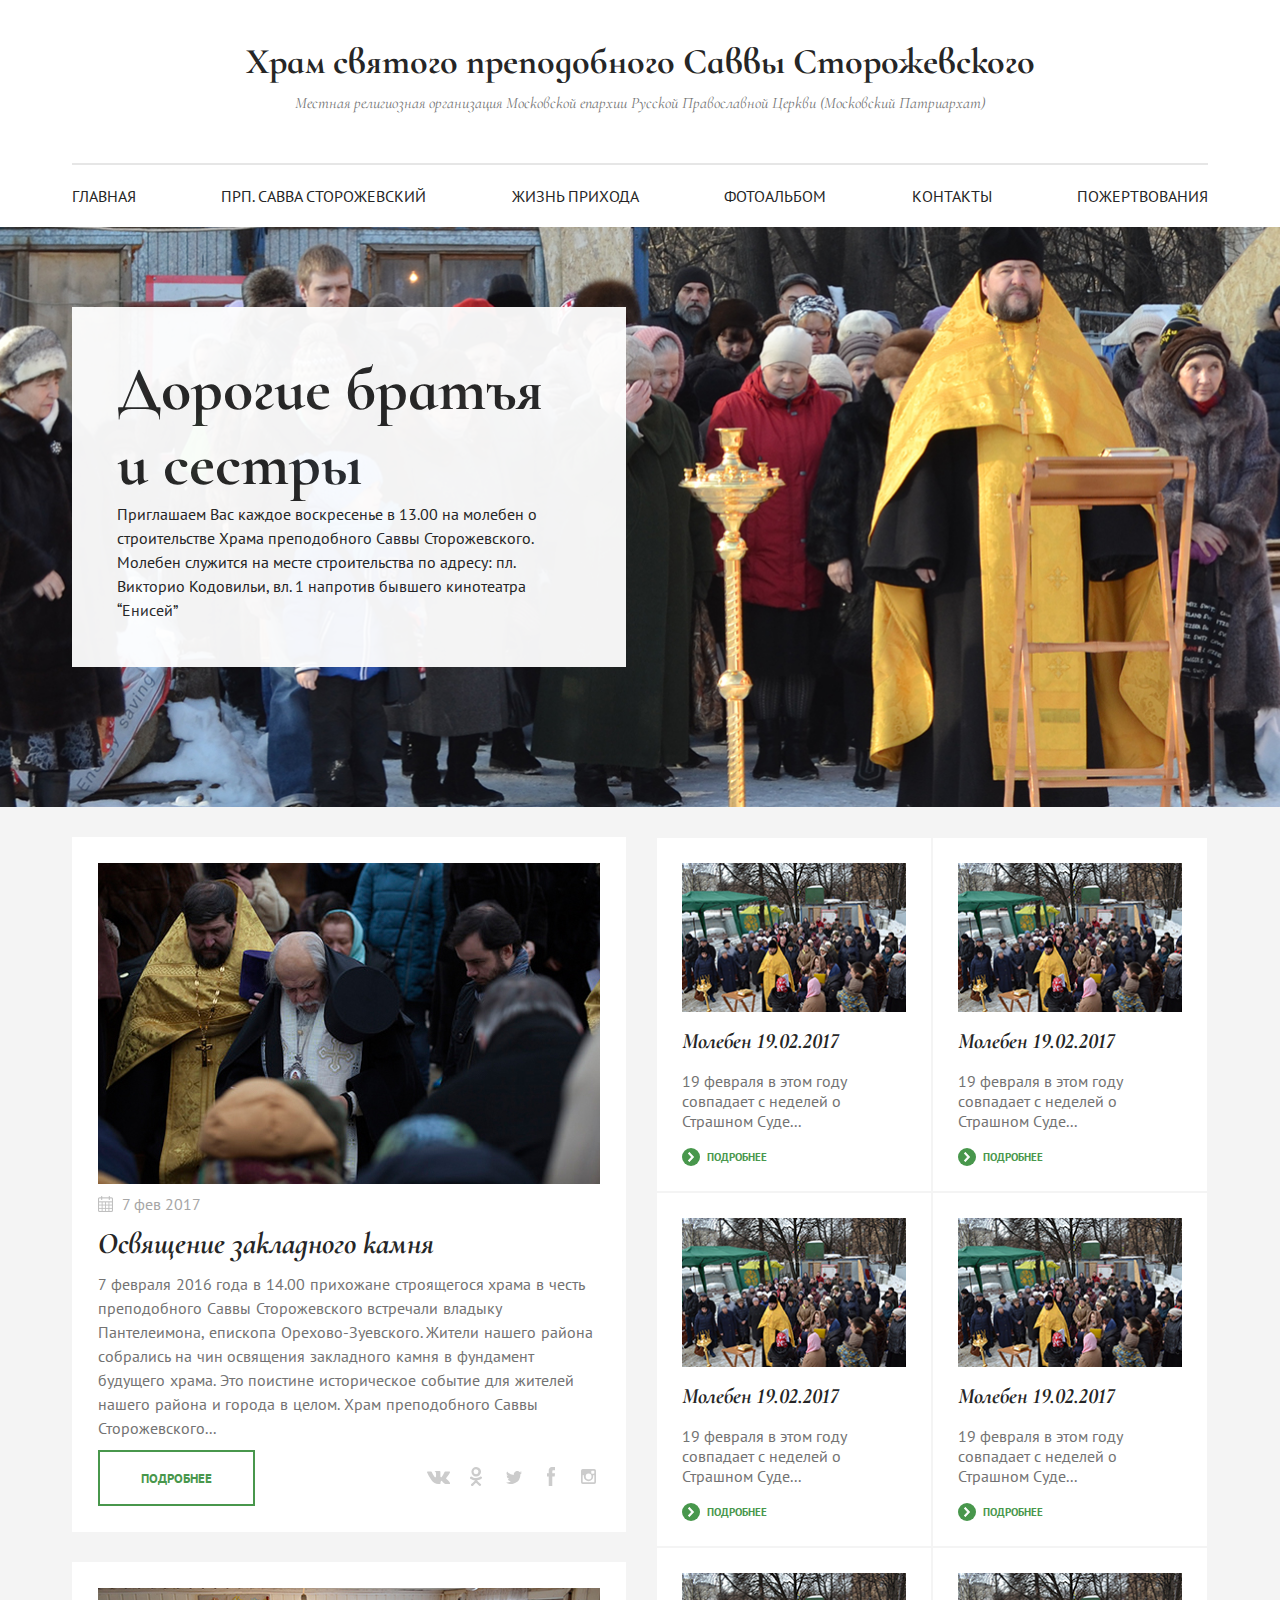
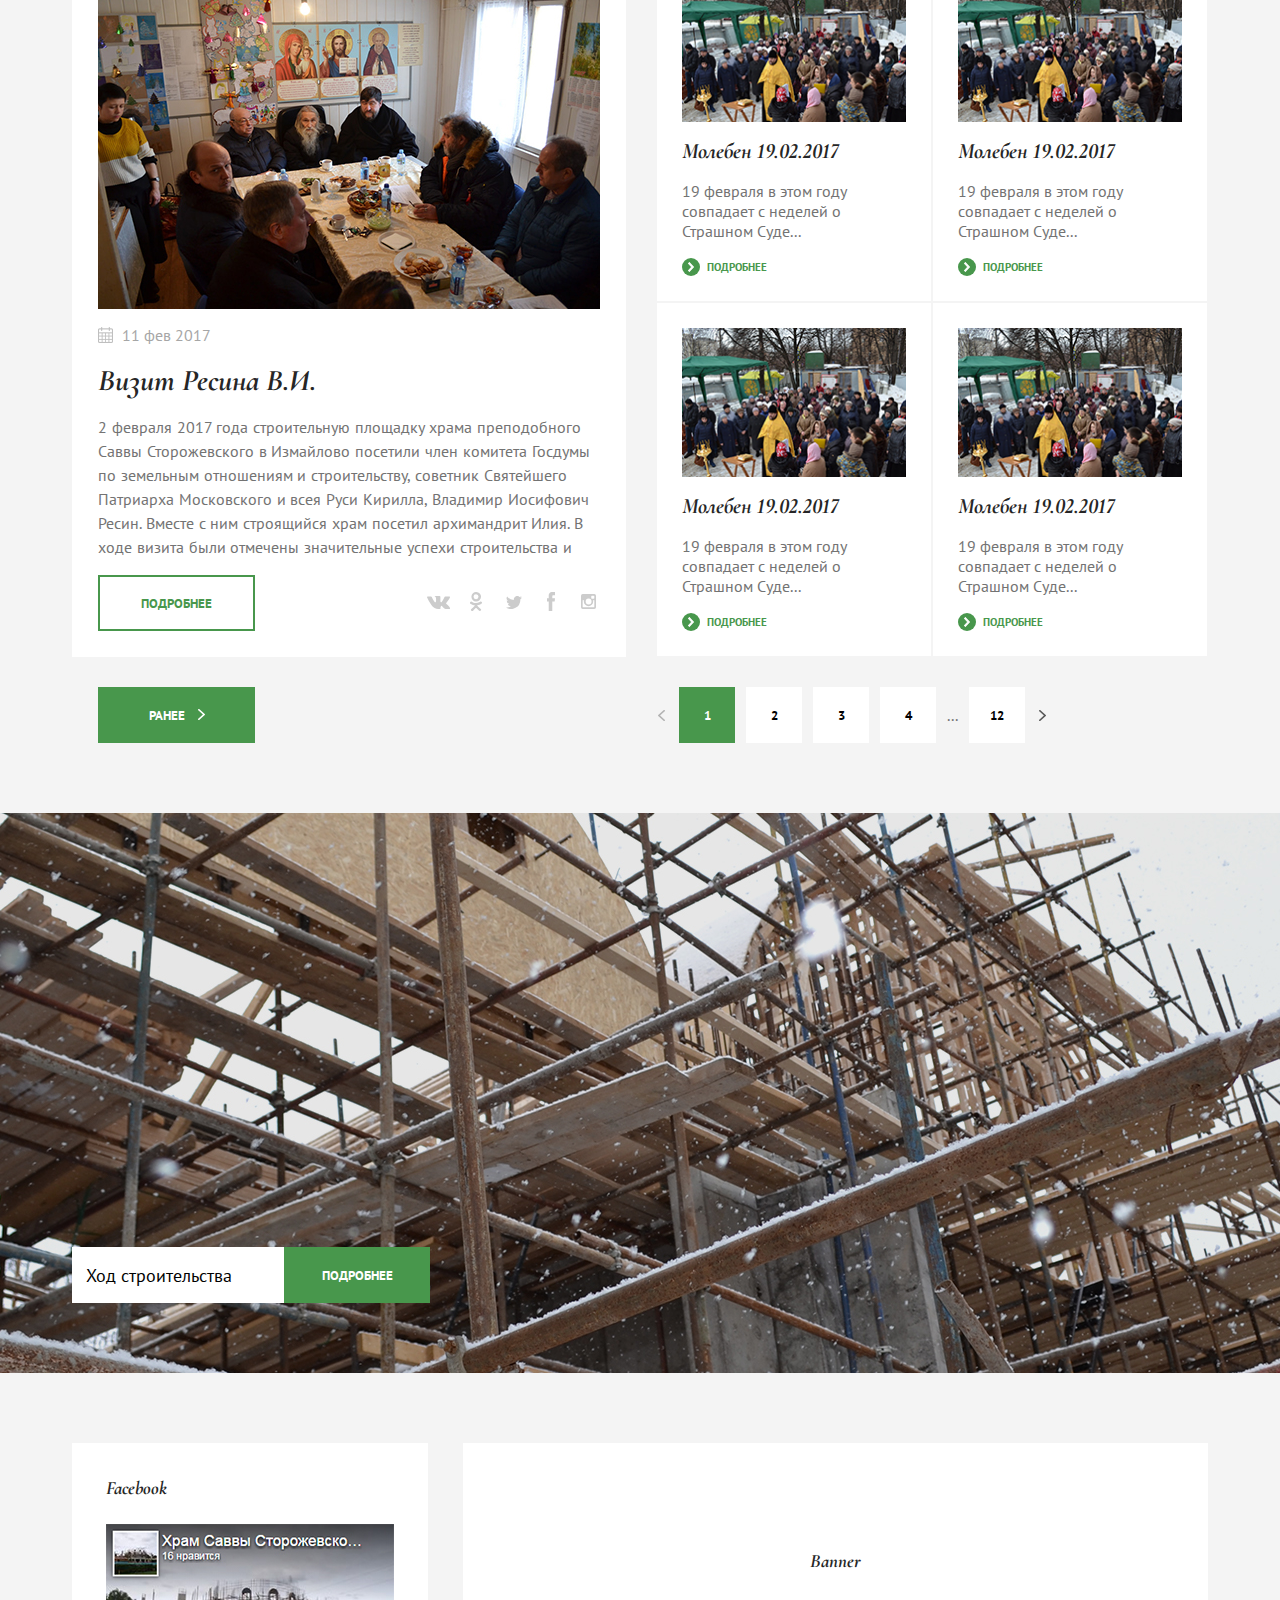
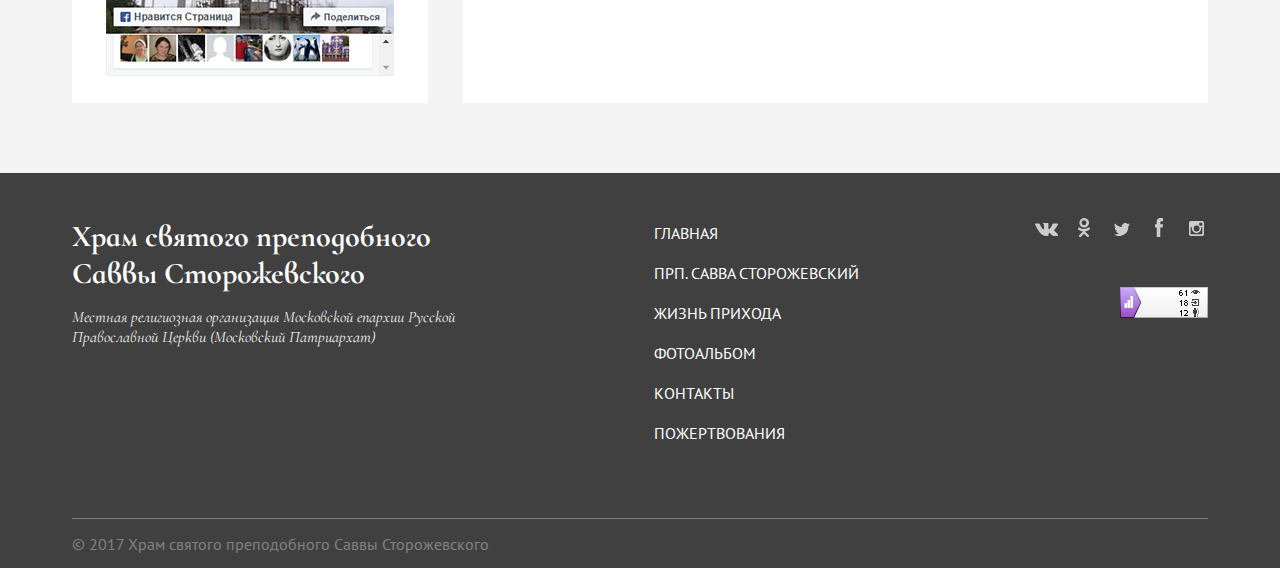
<file: index.html>
<!DOCTYPE html>
<html lang="en">
  <head>
    <meta charset="UTF-8">
    <meta name="viewport" content="width=device-width, initial-scale=1.0">
    <title>Title</title>
    <link
      href="https://fonts.googleapis.com/css2?family=Cormorant+Infant:ital,wght@0,700;1,300;1,600&family=PT+Sans&display=swap"
      rel="stylesheet"
    >
    <link rel="stylesheet" href="./styles/main.css">
  </head>
  <body>
    <header class="header" id="header">
      <div class="header-nav section-wrapper">
        <div class="header-logo">
          <h2 class="header-logo__title">Храм святого преподобного Саввы Сторожевского</h2>
          <p class="header-logo__about">Местная религиозная организация Московской епархии Русской Православной Церкви (Московский Патриархат)</p>
        </div>
        <nav class="navigation">
          <ul class="navigation__list">
            <li class="navigation__item" data-item="data-item">
              <a
                href="#header"
                class="navigation__link"
                data-link="nav-link"
              >
                Главная
              </a>
            </li>
            <li class="navigation__item" data-item="data-item">
              <a
                href="#header"
                class="navigation__link"
                data-link="nav-link"
              >
                ПРП. Савва Сторожевский
              </a>
            </li>
            <li class="navigation__item" data-item="data-item">
              <a
                href="#news"
                class="navigation__link"
                data-link="nav-link"
              >
                Жизнь прихода
              </a>
            </li>
            <li class="navigation__item" data-item="data-item">
              <a
                href="#news"
                class="navigation__link"
                data-link="nav-link"
                >
                Фотоальбом
              </a>
            </li>
            <li class="navigation__item" data-item="data-item">
              <a
                href="#footer"
                class="navigation__link"
                data-link="nav-link"
              >
                Контакты
              </a>
            </li>
            <li class="navigation__item" data-item="data-item">
              <a
                href="#footer"
                class="navigation__link"
                data-link="nav-link"
              >
                Пожертвования
              </a>
            </li>
          </ul>
          <div class="menu-toggle">
            <div class="menu-toggle__part"></div>
            <div class="menu-toggle__part"></div>
            <div class="menu-toggle__part"></div>
          </div>
        </nav>
      </div>
      <div class="header-content">
        <img
          src="./images/header-bg.jpg"
          alt="служение"
          class="header-content__image"
        >
        <div class="section-wrapper">
          <div class="header-content__block">
            <h1 class="header-content__title">Дорогие братъя и сестры</h1>
            <p class="header-content__invitation">
              Приглашаем Вас каждое воскресенье в 13.00 на молебен о
              строительстве Храма преподобного Саввы Сторожевского.
              Молебен служится на месте строительства по адресу: пл.
              Викторио Кодовильи, вл. 1 напротив бывшего кинотеатра
              “Енисей”
              </p>
          </div>
        </div>
      </div>
    </header>
    <main>
      <section class="news section-wrapper" id="news">
        <div class="main-news">
          <article class="main-news__article">
            <img
              src="./images/1-main-article.jpg"
              alt="служение"
              class="main-news__image"
            >
            <span class="main-news__date">
              <img
                src="./images/calendar.png"
                alt="календарь"
                class="main-news__calendar"
              >
              <span class="main-news__day">7 фев 2017</span>
            </span>
            <h3 class="main-news__title">Освящение закладного камня</h3>
            <p class="main-news__about">7 февраля 2016 года в 14.00 прихожане строящегося храма в честь преподобного Саввы Сторожевского встречали владыку Пантелеимона, епископа Орехово-Зуевского. Жители нашего района собрались на чин освящения закладного камня в фундамент будущего храма. Это поистине историческое событие для жителей нашего района и города в целом. Храм преподобного Саввы Сторожевского...</p>
            <div class="main-news__buttons">
              <button type="button" class="main-news__button">Подробнее</button>
              <div class="socials">
                <a
                  href="https://vk.com"
                  class="socials__link"
                  target="blank"
                >
                  <svg
                    xmlns="http://www.w3.org/2000/svg"
                    width="23"
                    height="13"
                    viewBox="0 0 23 13"
                  >
                    <path
                      class="socials__icon"
                      d="M768.8,2185.27a30.405,30.405,0,0,1,2.253,2.26,6.519,6.519,0,0,1,.807,1.16,0.835,0.835,0,0,1-.51,1.3h-3.351a2.6,2.6,0,0,1-2.133-.87c-0.464-.47-0.893-0.97-1.34-1.46a3.222,3.222,0,0,0-.6-0.54,0.707,0.707,0,0,0-1.116.27,3.511,3.511,0,0,0-.353,1.56,0.9,0.9,0,0,1-1.067,1.04,8.607,8.607,0,0,1-4.8-1.03,10.733,10.733,0,0,1-3.226-3.02,40.423,40.423,0,0,1-4.246-7.56c-0.268-.6-0.072-0.92.586-0.93q1.639-.03,3.281,0a0.968,0.968,0,0,1,.91.68,20.377,20.377,0,0,0,2.223,4.12,3.525,3.525,0,0,0,.84.92,0.511,0.511,0,0,0,.867-0.26,2.761,2.761,0,0,0,.193-0.86,12.762,12.762,0,0,0-.054-3.02,1.267,1.267,0,0,0-1.075-1.16c-0.32-.06-0.272-0.18-0.117-0.36a1.215,1.215,0,0,1,1.027-.51h3.787a0.9,0.9,0,0,1,.81.98l0,4.2a1.224,1.224,0,0,0,.534,1.08,0.747,0.747,0,0,0,.756-0.37,13.088,13.088,0,0,0,2.132-3.27c0.257-.52.477-1.06,0.691-1.6a0.813,0.813,0,0,1,.856-0.58h3.645a1.726,1.726,0,0,1,.322.02,0.634,0.634,0,0,1,.593.97,9.149,9.149,0,0,1-1.449,2.51c-0.608.84-1.258,1.65-1.861,2.5a1.138,1.138,0,0,0,.178,1.83h0Z"
                      transform="translate(-749 -2177)"
                    />
                  </svg>
                </a>
                <a
                  href="https://ok.ru"
                  class="socials__link"
                  target="blank"
                >
                  <svg
                    xmlns="http://www.w3.org/2000/svg"
                    width="12"
                    height="19"
                    viewBox="0 0 12 19"
                  >
                    <path
                      class="socials__icon"
                      d="M801.016,2187.38a7.978,7.978,0,0,1-4.142-1.4c-0.149-.11-0.3-0.22-0.437-0.34a1.08,1.08,0,0,1-.162-1.59,1.21,1.21,0,0,1,1.567-.34,3.643,3.643,0,0,1,.343.19,7.082,7.082,0,0,0,7.53.07,2.145,2.145,0,0,1,.733-0.36,1.183,1.183,0,0,1,1.318.5,1.027,1.027,0,0,1-.08,1.4,6.093,6.093,0,0,1-2.189,1.34,10.839,10.839,0,0,1-2.486.53c0.128,0.13.188,0.2,0.268,0.27,1.151,1.1,2.307,2.2,3.454,3.3a1.05,1.05,0,0,1,.257,1.28,1.375,1.375,0,0,1-1.278.76,1.256,1.256,0,0,1-.81-0.4c-0.868-.83-1.753-1.64-2.6-2.49-0.248-.25-0.367-0.2-0.585.02-0.874.85-1.762,1.69-2.655,2.53a1.173,1.173,0,0,1-1.344.23,1.294,1.294,0,0,1-.785-1.19,1.162,1.162,0,0,1,.421-0.8c1.139-1.08,2.275-2.17,3.411-3.25C800.837,2187.57,800.907,2187.49,801.016,2187.38Zm0.944-3.76a4.816,4.816,0,1,1,5.089-4.75A4.941,4.941,0,0,1,801.96,2183.62Zm2.513-4.82a2.478,2.478,0,1,0-2.459,2.36A2.4,2.4,0,0,0,804.473,2178.8Z"
                      transform="translate(-796 -2174)"
                    />
                  </svg>
                </a>
                <a
                  href="https://twitter.com"
                  class="socials__link"
                  target="blank"
                >
                  <svg
                    xmlns="http://www.w3.org/2000/svg"
                    width="16"
                    height="13"
                    viewBox="0 0 16 13"
                  >
                    <path
                      class="socials__icon"
                      d="M847.559,2177.24a6.567,6.567,0,0,1-2.086.8,3.284,3.284,0,0,0-5.593,2.99,9.317,9.317,0,0,1-6.766-3.43,3.287,3.287,0,0,0,1.016,4.38,3.253,3.253,0,0,1-1.486-.41v0.04a3.285,3.285,0,0,0,2.632,3.22,3.5,3.5,0,0,1-.864.11,4.167,4.167,0,0,1-.618-0.05,3.3,3.3,0,0,0,3.065,2.28,6.583,6.583,0,0,1-4.076,1.4c-0.265,0-.526-0.02-0.783-0.04a9.34,9.34,0,0,0,14.37-7.87l-0.01-.43a6.524,6.524,0,0,0,1.64-1.69,6.3,6.3,0,0,1-1.885.51A3.284,3.284,0,0,0,847.559,2177.24Z"
                      transform="translate(-832 -2177)"
                    />
                  </svg>
                </a>
                <a
                  href="https://facebook.com"
                  class="socials__link"
                  target="blank"
                >
                  <svg
                    xmlns="http://www.w3.org/2000/svg"
                    width="8"
                    height="19"
                    viewBox="0 0 8 19"
                  >
                    <path
                      class="socials__icon"
                      d="M873.729,2177.68v2.62H872v3.19h1.729V2193h3.552v-9.51h2.384s0.223-1.53.331-3.21h-2.7v-2.18a0.878,0.878,0,0,1,.77-0.77H880V2174h-2.631A3.334,3.334,0,0,0,873.729,2177.68Z"
                      transform="translate(-872 -2174)"
                    />
                  </svg>
                </a>
                <a
                  href="https://instagram.com"
                  class="socials__link"
                  target="blank"
                >
                  <svg
                    xmlns="http://www.w3.org/2000/svg"
                    width="15"
                    height="15"
                    viewBox="0 0 15 15"
                  >
                    <path
                      class="socials__icon"
                      d="M906.925,2176h11.15a1.876,1.876,0,0,1,1.925,1.92v11.15a1.878,1.878,0,0,1-1.925,1.93h-11.15a1.879,1.879,0,0,1-1.926-1.93v-11.15a1.876,1.876,0,0,1,1.926-1.92h0Zm9,1.67a0.673,0.673,0,0,0-.675.67v1.62a0.673,0.673,0,0,0,.675.67h1.695a0.674,0.674,0,0,0,.676-0.67v-1.62a0.674,0.674,0,0,0-.676-0.67h-1.695Zm2.378,4.67h-1.32a4.435,4.435,0,0,1,.192,1.29,4.665,4.665,0,0,1-9.326,0,4.4,4.4,0,0,1,.193-1.29h-1.378v6.34a0.6,0.6,0,0,0,.6.6h10.446a0.6,0.6,0,0,0,.6-0.6v-6.34h0Zm-5.791-1.79a2.921,2.921,0,1,0,3.013,2.92A2.963,2.963,0,0,0,912.514,2180.55Z"
                      transform="translate(-905 -2176)"
                    />
                  </svg>
                </a>
              </div>
            </div>
          </article>

          <article class="main-news__article">
            <img
              src="./images/2-main-article.jpg"
              alt="служение"
              class="main-news__image"
            >
            <p class="main-news__date">
              <img
                src="./images/calendar.png"
                alt="календарь"
                class="main-news__calendar"
              >
              <span class="main-news__day">11 фев 2017</span>
            </p>
            <h3 class="main-news__title">Визит Ресина В.И.</h3>
            <p class="main-news__about">2 февраля 2017 года строительную площадку храма преподобного Саввы Сторожевского в Измайлово посетили член комитета Госдумы по земельным отношениям и строительству, советник Святейшего Патриарха Московского и всея Руси Кирилла, Владимир Иосифович Ресин. Вместе с ним строящийся храм посетил архимандрит Илия. В ходе визита были отмечены значительные успехи строительства и</p>
            <div class="main-news__buttons">
              <button type="button" class="main-news__button">Подробнее</button>
              <div class="socials">
                <a
                  href="https://vk.com"
                  class="socials__link"
                  target="blank"
                >
                  <svg
                    xmlns="http://www.w3.org/2000/svg"
                    width="23"
                    height="13"
                    viewBox="0 0 23 13"
                  >
                    <path
                      class="socials__icon"
                      d="M768.8,2185.27a30.405,30.405,0,0,1,2.253,2.26,6.519,6.519,0,0,1,.807,1.16,0.835,0.835,0,0,1-.51,1.3h-3.351a2.6,2.6,0,0,1-2.133-.87c-0.464-.47-0.893-0.97-1.34-1.46a3.222,3.222,0,0,0-.6-0.54,0.707,0.707,0,0,0-1.116.27,3.511,3.511,0,0,0-.353,1.56,0.9,0.9,0,0,1-1.067,1.04,8.607,8.607,0,0,1-4.8-1.03,10.733,10.733,0,0,1-3.226-3.02,40.423,40.423,0,0,1-4.246-7.56c-0.268-.6-0.072-0.92.586-0.93q1.639-.03,3.281,0a0.968,0.968,0,0,1,.91.68,20.377,20.377,0,0,0,2.223,4.12,3.525,3.525,0,0,0,.84.92,0.511,0.511,0,0,0,.867-0.26,2.761,2.761,0,0,0,.193-0.86,12.762,12.762,0,0,0-.054-3.02,1.267,1.267,0,0,0-1.075-1.16c-0.32-.06-0.272-0.18-0.117-0.36a1.215,1.215,0,0,1,1.027-.51h3.787a0.9,0.9,0,0,1,.81.98l0,4.2a1.224,1.224,0,0,0,.534,1.08,0.747,0.747,0,0,0,.756-0.37,13.088,13.088,0,0,0,2.132-3.27c0.257-.52.477-1.06,0.691-1.6a0.813,0.813,0,0,1,.856-0.58h3.645a1.726,1.726,0,0,1,.322.02,0.634,0.634,0,0,1,.593.97,9.149,9.149,0,0,1-1.449,2.51c-0.608.84-1.258,1.65-1.861,2.5a1.138,1.138,0,0,0,.178,1.83h0Z"
                      transform="translate(-749 -2177)"
                    />
                  </svg>
                </a>
                <a
                  href="https://ok.ru"
                  class="socials__link"
                  target="blank"
                >
                  <svg
                    xmlns="http://www.w3.org/2000/svg"
                    width="12"
                    height="19"
                    viewBox="0 0 12 19"
                  >
                    <path
                      class="socials__icon"
                      d="M801.016,2187.38a7.978,7.978,0,0,1-4.142-1.4c-0.149-.11-0.3-0.22-0.437-0.34a1.08,1.08,0,0,1-.162-1.59,1.21,1.21,0,0,1,1.567-.34,3.643,3.643,0,0,1,.343.19,7.082,7.082,0,0,0,7.53.07,2.145,2.145,0,0,1,.733-0.36,1.183,1.183,0,0,1,1.318.5,1.027,1.027,0,0,1-.08,1.4,6.093,6.093,0,0,1-2.189,1.34,10.839,10.839,0,0,1-2.486.53c0.128,0.13.188,0.2,0.268,0.27,1.151,1.1,2.307,2.2,3.454,3.3a1.05,1.05,0,0,1,.257,1.28,1.375,1.375,0,0,1-1.278.76,1.256,1.256,0,0,1-.81-0.4c-0.868-.83-1.753-1.64-2.6-2.49-0.248-.25-0.367-0.2-0.585.02-0.874.85-1.762,1.69-2.655,2.53a1.173,1.173,0,0,1-1.344.23,1.294,1.294,0,0,1-.785-1.19,1.162,1.162,0,0,1,.421-0.8c1.139-1.08,2.275-2.17,3.411-3.25C800.837,2187.57,800.907,2187.49,801.016,2187.38Zm0.944-3.76a4.816,4.816,0,1,1,5.089-4.75A4.941,4.941,0,0,1,801.96,2183.62Zm2.513-4.82a2.478,2.478,0,1,0-2.459,2.36A2.4,2.4,0,0,0,804.473,2178.8Z"
                      transform="translate(-796 -2174)"
                    />
                  </svg>
                </a>
                <a
                  href="https://twitter.com"
                  class="socials__link"
                  target="blank"
                >
                  <svg
                    xmlns="http://www.w3.org/2000/svg"
                    width="16"
                    height="13"
                    viewBox="0 0 16 13"
                  >
                    <path
                      class="socials__icon"
                      d="M847.559,2177.24a6.567,6.567,0,0,1-2.086.8,3.284,3.284,0,0,0-5.593,2.99,9.317,9.317,0,0,1-6.766-3.43,3.287,3.287,0,0,0,1.016,4.38,3.253,3.253,0,0,1-1.486-.41v0.04a3.285,3.285,0,0,0,2.632,3.22,3.5,3.5,0,0,1-.864.11,4.167,4.167,0,0,1-.618-0.05,3.3,3.3,0,0,0,3.065,2.28,6.583,6.583,0,0,1-4.076,1.4c-0.265,0-.526-0.02-0.783-0.04a9.34,9.34,0,0,0,14.37-7.87l-0.01-.43a6.524,6.524,0,0,0,1.64-1.69,6.3,6.3,0,0,1-1.885.51A3.284,3.284,0,0,0,847.559,2177.24Z"
                      transform="translate(-832 -2177)"
                    />
                  </svg>
                </a>
                <a
                  href="https://facebook.com"
                  class="socials__link"
                  target="blank"
                >
                  <svg
                    xmlns="http://www.w3.org/2000/svg"
                    width="8"
                    height="19"
                    viewBox="0 0 8 19"
                  >
                    <path
                      class="socials__icon"
                      d="M873.729,2177.68v2.62H872v3.19h1.729V2193h3.552v-9.51h2.384s0.223-1.53.331-3.21h-2.7v-2.18a0.878,0.878,0,0,1,.77-0.77H880V2174h-2.631A3.334,3.334,0,0,0,873.729,2177.68Z"
                      transform="translate(-872 -2174)"
                    />
                  </svg>
                </a>
                <a
                  href="https://instagram.com"
                  class="socials__link"
                  target="blank"
                >
                  <svg
                    xmlns="http://www.w3.org/2000/svg"
                    width="15"
                    height="15"
                    viewBox="0 0 15 15"
                  >
                    <path
                      class="socials__icon"
                      d="M906.925,2176h11.15a1.876,1.876,0,0,1,1.925,1.92v11.15a1.878,1.878,0,0,1-1.925,1.93h-11.15a1.879,1.879,0,0,1-1.926-1.93v-11.15a1.876,1.876,0,0,1,1.926-1.92h0Zm9,1.67a0.673,0.673,0,0,0-.675.67v1.62a0.673,0.673,0,0,0,.675.67h1.695a0.674,0.674,0,0,0,.676-0.67v-1.62a0.674,0.674,0,0,0-.676-0.67h-1.695Zm2.378,4.67h-1.32a4.435,4.435,0,0,1,.192,1.29,4.665,4.665,0,0,1-9.326,0,4.4,4.4,0,0,1,.193-1.29h-1.378v6.34a0.6,0.6,0,0,0,.6.6h10.446a0.6,0.6,0,0,0,.6-0.6v-6.34h0Zm-5.791-1.79a2.921,2.921,0,1,0,3.013,2.92A2.963,2.963,0,0,0,912.514,2180.55Z"
                      transform="translate(-905 -2176)"
                    />
                  </svg>
                </a>
              </div>
            </div>
          </article>
          <button class="main-news__button-more">
            Ранее
            <span class="main-news__arrow-more">
              <svg
                xmlns="http://www.w3.org/2000/svg"
                width="7"
                height="11"
                viewBox="0 0 7 11"
              >
                  <path
                  id="_"
                  data-name="&gt;"
                  class="main-news__arrow-icon"
                  d="M1366.75,2288.03l-5.29,4.72a0.926,0.926,0,0,1-1.21,0,0.71,0.71,0,0,1,0-1.09l4.67-4.17-4.67-4.18a0.71,0.71,0,0,1,0-1.09,0.926,0.926,0,0,1,1.21,0l5.29,4.72A0.719,0.719,0,0,1,1366.75,2288.03Z"
                  transform="translate(-1360 -2282)"
                />
              </svg>
            </span>
          </button>
        </div>
        <div class="secondary-news">
          <article class="secondary-news__article">
            <img
              src="./images/1-secondary-article.jpg"
              alt="служение"
              class="secondary-news__image"
            >
            <h3 class="secondary-news__title">Молебен 19.02.2017</h3>
            <p class="secondary-news__about">19 февраля в этом году совпадает с неделей о Страшном Суде...</p>
            <button type="button" class="secondary-news__button"></button>
          </article>
          <article class="secondary-news__article">
            <img
              src="./images/1-secondary-article.jpg"
              alt="служение"
              class="secondary-news__image"
            >
            <h3 class="secondary-news__title">Молебен 19.02.2017</h3>
            <p class="secondary-news__about">19 февраля в этом году совпадает с неделей о Страшном Суде...</p>
            <button type="button" class="secondary-news__button"></button>
          </article>
          <article class="secondary-news__article">
            <img
              src="./images/1-secondary-article.jpg"
              alt="служение"
              class="secondary-news__image"
            >
            <h3 class="secondary-news__title">Молебен 19.02.2017</h3>
            <p class="secondary-news__about">19 февраля в этом году совпадает с неделей о Страшном Суде...</p>
            <button type="button" class="secondary-news__button"></button>
          </article>
          <article class="secondary-news__article">
            <img
              src="./images/1-secondary-article.jpg"
              alt="служение"
              class="secondary-news__image"
            >
            <h3 class="secondary-news__title">Молебен 19.02.2017</h3>
            <p class="secondary-news__about">19 февраля в этом году совпадает с неделей о Страшном Суде...</p>
            <button type="button" class="secondary-news__button"></button>
          </article>
          <article class="secondary-news__article">
            <img
              src="./images/1-secondary-article.jpg"
              alt="служение"
              class="secondary-news__image"
            >
            <h3 class="secondary-news__title">Молебен 19.02.2017</h3>
            <p class="secondary-news__about">19 февраля в этом году совпадает с неделей о Страшном Суде...</p>
            <button type="button" class="secondary-news__button"></button>
          </article>
          <article class="secondary-news__article">
            <img
              src="./images/1-secondary-article.jpg"
              alt="служение"
              class="secondary-news__image"
            >
            <h3 class="secondary-news__title">Молебен 19.02.2017</h3>
            <p class="secondary-news__about">19 февраля в этом году совпадает с неделей о Страшном Суде...</p>
            <button type="button" class="secondary-news__button"></button>
          </article>
          <article class="secondary-news__article">
            <img
              src="./images/1-secondary-article.jpg"
              alt="служение"
              class="secondary-news__image"
            >
            <h3 class="secondary-news__title">Молебен 19.02.2017</h3>
            <p class="secondary-news__about">19 февраля в этом году совпадает с неделей о Страшном Суде...</p>
            <button type="button" class="secondary-news__button"></button>
          </article>
          <article class="secondary-news__article">
            <img
              src="./images/1-secondary-article.jpg"
              alt="служение"
              class="secondary-news__image"
            >
            <h3 class="secondary-news__title">Молебен 19.02.2017</h3>
            <p class="secondary-news__about">19 февраля в этом году совпадает с неделей о Страшном Суде...</p>
            <button type="button" class="secondary-news__button"></button>
          </article>
          <div class="secondary-news__pages">
            <button type="button" class="secondary-news__prev"></button>
            <button type="button" class="secondary-news__page">1</button>
            <button type="button" class="secondary-news__page">2</button>
            <button type="button" class="secondary-news__page">3</button>
            <button type="button" class="secondary-news__page">4</button>
            <span class="secondary-news__dots">...</span>
            <button type="button" class="secondary-news__page">12</button>
            <button type="button" class="secondary-news__next"></button>
          </div>
        </div>
      </section>
      <section class="construction" id="construction">
        <div class="construction__wrapper section-wrapper">
          <div class="construction__buttons">
            <button type="button" class="construction__progress">Ход строительства</button>
            <button type="button" class="construction__more">Подробнее</button>
          </div>
        </div>
      </section>
      <section class="banners" id="banners">
        <div class="section-wrapper">
          <div class="banners__wrapper">
            <div class="banners__facebook">
            <h3 class="banners__title">Facebook</h3>
            <img
              src="./images/facebook-banner.jpg"
              alt="facebook"
              class="banners__image"
            >
          </div>
          <div class="banners__blank">
            <h3 class="banners__title">Banner</h3>
          </div>
          </div>
        </div>
      </section>
    </main>
    <footer class="footer" id="footer">
      <div class="section-wrapper">
        <div class="footer__wrapper">
          <div class="footer__text-box">
            <h2 class="footer__title">Храм святого преподобного Саввы Сторожевского</h2>
            <p class="footer__info">
              Местная религиозная организация
              Московской епархии Русской Православной Церкви
              (Московский Патриархат)
            </p>
          </div>
          <nav class="footer-nav">
            <ul class="footer-nav__list">
              <li class="footer-nav__item">
                <a href="#header" class="footer-nav__link">
                  Главная
                </a>
              </li>
              <li class="footer-nav__item">
                <a href="#header" class="footer-nav__link">
                  ПРП. Савва Сторожевский
                </a>
              </li>
              <li class="footer-nav__item">
                <a href="#news" class="footer-nav__link">
                  Жизнь прихода
                </a>
              </li>
              <li class="footer-nav__item">
                <a href="#news" class="footer-nav__link">
                  Фотоальбом
                </a>
              </li>
              <li class="footer-nav__item">
                <a href="#footer" class="footer-nav__link">
                  Контакты
                </a>
              </li>
              <li class="footer-nav__item">
                <a href="#footer" class="footer-nav__link">
                  Пожертвования
                </a>
              </li>
            </ul>
          </nav>
          <div class="footer__socials">
            <div class="socials">
              <a
                href="https://vk.com"
                class="socials__link"
                target="blank"
              >
                <svg
                  xmlns="http://www.w3.org/2000/svg"
                  width="23"
                  height="13"
                  viewBox="0 0 23 13"
                >
                  <path
                    class="socials__icon"
                    d="M768.8,2185.27a30.405,30.405,0,0,1,2.253,2.26,6.519,6.519,0,0,1,.807,1.16,0.835,0.835,0,0,1-.51,1.3h-3.351a2.6,2.6,0,0,1-2.133-.87c-0.464-.47-0.893-0.97-1.34-1.46a3.222,3.222,0,0,0-.6-0.54,0.707,0.707,0,0,0-1.116.27,3.511,3.511,0,0,0-.353,1.56,0.9,0.9,0,0,1-1.067,1.04,8.607,8.607,0,0,1-4.8-1.03,10.733,10.733,0,0,1-3.226-3.02,40.423,40.423,0,0,1-4.246-7.56c-0.268-.6-0.072-0.92.586-0.93q1.639-.03,3.281,0a0.968,0.968,0,0,1,.91.68,20.377,20.377,0,0,0,2.223,4.12,3.525,3.525,0,0,0,.84.92,0.511,0.511,0,0,0,.867-0.26,2.761,2.761,0,0,0,.193-0.86,12.762,12.762,0,0,0-.054-3.02,1.267,1.267,0,0,0-1.075-1.16c-0.32-.06-0.272-0.18-0.117-0.36a1.215,1.215,0,0,1,1.027-.51h3.787a0.9,0.9,0,0,1,.81.98l0,4.2a1.224,1.224,0,0,0,.534,1.08,0.747,0.747,0,0,0,.756-0.37,13.088,13.088,0,0,0,2.132-3.27c0.257-.52.477-1.06,0.691-1.6a0.813,0.813,0,0,1,.856-0.58h3.645a1.726,1.726,0,0,1,.322.02,0.634,0.634,0,0,1,.593.97,9.149,9.149,0,0,1-1.449,2.51c-0.608.84-1.258,1.65-1.861,2.5a1.138,1.138,0,0,0,.178,1.83h0Z"
                    transform="translate(-749 -2177)"
                  />
                </svg>
              </a>
              <a
                href="https://ok.ru"
                class="socials__link"
                target="blank"
              >
                <svg
                  xmlns="http://www.w3.org/2000/svg"
                  width="12"
                  height="19"
                  viewBox="0 0 12 19"
                >
                  <path
                    class="socials__icon"
                    d="M801.016,2187.38a7.978,7.978,0,0,1-4.142-1.4c-0.149-.11-0.3-0.22-0.437-0.34a1.08,1.08,0,0,1-.162-1.59,1.21,1.21,0,0,1,1.567-.34,3.643,3.643,0,0,1,.343.19,7.082,7.082,0,0,0,7.53.07,2.145,2.145,0,0,1,.733-0.36,1.183,1.183,0,0,1,1.318.5,1.027,1.027,0,0,1-.08,1.4,6.093,6.093,0,0,1-2.189,1.34,10.839,10.839,0,0,1-2.486.53c0.128,0.13.188,0.2,0.268,0.27,1.151,1.1,2.307,2.2,3.454,3.3a1.05,1.05,0,0,1,.257,1.28,1.375,1.375,0,0,1-1.278.76,1.256,1.256,0,0,1-.81-0.4c-0.868-.83-1.753-1.64-2.6-2.49-0.248-.25-0.367-0.2-0.585.02-0.874.85-1.762,1.69-2.655,2.53a1.173,1.173,0,0,1-1.344.23,1.294,1.294,0,0,1-.785-1.19,1.162,1.162,0,0,1,.421-0.8c1.139-1.08,2.275-2.17,3.411-3.25C800.837,2187.57,800.907,2187.49,801.016,2187.38Zm0.944-3.76a4.816,4.816,0,1,1,5.089-4.75A4.941,4.941,0,0,1,801.96,2183.62Zm2.513-4.82a2.478,2.478,0,1,0-2.459,2.36A2.4,2.4,0,0,0,804.473,2178.8Z"
                    transform="translate(-796 -2174)"
                  />
                </svg>
              </a>
              <a
                href="https://twitter.com"
                class="socials__link"
                target="blank"
              >
                <svg
                  xmlns="http://www.w3.org/2000/svg"
                  width="16"
                  height="13"
                  viewBox="0 0 16 13"
                >
                  <path
                    class="socials__icon"
                    d="M847.559,2177.24a6.567,6.567,0,0,1-2.086.8,3.284,3.284,0,0,0-5.593,2.99,9.317,9.317,0,0,1-6.766-3.43,3.287,3.287,0,0,0,1.016,4.38,3.253,3.253,0,0,1-1.486-.41v0.04a3.285,3.285,0,0,0,2.632,3.22,3.5,3.5,0,0,1-.864.11,4.167,4.167,0,0,1-.618-0.05,3.3,3.3,0,0,0,3.065,2.28,6.583,6.583,0,0,1-4.076,1.4c-0.265,0-.526-0.02-0.783-0.04a9.34,9.34,0,0,0,14.37-7.87l-0.01-.43a6.524,6.524,0,0,0,1.64-1.69,6.3,6.3,0,0,1-1.885.51A3.284,3.284,0,0,0,847.559,2177.24Z"
                    transform="translate(-832 -2177)"
                  />
                </svg>
              </a>
              <a
                href="https://facebook.com"
                class="socials__link"
                target="blank"
              >
                <svg
                  xmlns="http://www.w3.org/2000/svg"
                  width="8"
                  height="19"
                  viewBox="0 0 8 19"
                >
                  <path
                    class="socials__icon"
                    d="M873.729,2177.68v2.62H872v3.19h1.729V2193h3.552v-9.51h2.384s0.223-1.53.331-3.21h-2.7v-2.18a0.878,0.878,0,0,1,.77-0.77H880V2174h-2.631A3.334,3.334,0,0,0,873.729,2177.68Z"
                    transform="translate(-872 -2174)"
                  />
                </svg>
              </a>
              <a
                href="https://instagram.com"
                class="socials__link"
                target="blank"
              >
                <svg
                  xmlns="http://www.w3.org/2000/svg"
                  width="15"
                  height="15"
                  viewBox="0 0 15 15"
                >
                  <path
                    class="socials__icon"
                    d="M906.925,2176h11.15a1.876,1.876,0,0,1,1.925,1.92v11.15a1.878,1.878,0,0,1-1.925,1.93h-11.15a1.879,1.879,0,0,1-1.926-1.93v-11.15a1.876,1.876,0,0,1,1.926-1.92h0Zm9,1.67a0.673,0.673,0,0,0-.675.67v1.62a0.673,0.673,0,0,0,.675.67h1.695a0.674,0.674,0,0,0,.676-0.67v-1.62a0.674,0.674,0,0,0-.676-0.67h-1.695Zm2.378,4.67h-1.32a4.435,4.435,0,0,1,.192,1.29,4.665,4.665,0,0,1-9.326,0,4.4,4.4,0,0,1,.193-1.29h-1.378v6.34a0.6,0.6,0,0,0,.6.6h10.446a0.6,0.6,0,0,0,.6-0.6v-6.34h0Zm-5.791-1.79a2.921,2.921,0,1,0,3.013,2.92A2.963,2.963,0,0,0,912.514,2180.55Z"
                    transform="translate(-905 -2176)"
                  />
                </svg>
              </a>
            </div>
            <img
              src="./images/footer-image.png"
              alt="image"
              class="footer__sm-image"
            >
          </div>
        </div>
        <div class="footer__copyright">
          © 2017 Храм святого преподобного Саввы Сторожевского
        </div>
      </div>
    </footer>
    <script
      src="https://code.jquery.com/jquery-3.5.1.js"
      integrity="sha256-QWo7LDvxbWT2tbbQ97B53yJnYU3WhH/C8ycbRAkjPDc="
      crossorigin="anonymous"
    >
    </script>
    <script type="text/javascript" src="scripts/main.js"></script>
  </body>
</html>
</file>
<file: styles/main.css>
@charset "UTF-8";
html {
  scroll-behavior: smooth;
  overflow-x: hidden; }

body {
  font-family: "PT Sans", sans-serif;
  color: #737373;
  overflow-x: hidden; }

h1,
h2,
h3,
h4,
h5,
h6 {
  font-family: "Cormorant Infant", serif;
  color: #262626; }

main {
  background: #f4f4f4; }

.section-wrapper {
  margin: 0 auto;
  max-width: 1136px; }
  @media (max-width: 1200px) {
    .section-wrapper {
      padding: 0 20px; } }

* {
  -webkit-box-sizing: border-box;
          box-sizing: border-box;
  margin: 0; }

body {
  padding: 0; }

a {
  text-decoration: none;
  color: inherit;
  outline: none;
  cursor: pointer; }

ul {
  list-style-type: none;
  padding: 0; }

button {
  background-color: #fff;
  cursor: pointer;
  font-family: inherit;
  border: none;
  outline: none; }

@-webkit-keyframes fadeIn-translate-top {
  from {
    opacity: 0;
    -webkit-transform: translateY(-20px);
            transform: translateY(-20px); }
  to {
    opacity: 0.95;
    -webkit-transform: translateY(0);
            transform: translateY(0); } }

@keyframes fadeIn-translate-top {
  from {
    opacity: 0;
    -webkit-transform: translateY(-20px);
            transform: translateY(-20px); }
  to {
    opacity: 0.95;
    -webkit-transform: translateY(0);
            transform: translateY(0); } }

@-webkit-keyframes fadeIn-translate-left {
  from {
    opacity: 0;
    -webkit-transform: translateX(-40px);
            transform: translateX(-40px); }
  to {
    opacity: 1;
    -webkit-transform: translateY(0);
            transform: translateY(0); } }

@keyframes fadeIn-translate-left {
  from {
    opacity: 0;
    -webkit-transform: translateX(-40px);
            transform: translateX(-40px); }
  to {
    opacity: 1;
    -webkit-transform: translateY(0);
            transform: translateY(0); } }

@-webkit-keyframes fadeIn-translate-right {
  from {
    opacity: 0;
    -webkit-transform: translateX(40px);
            transform: translateX(40px); }
  to {
    opacity: 1;
    -webkit-transform: translateY(0);
            transform: translateY(0); } }

@keyframes fadeIn-translate-right {
  from {
    opacity: 0;
    -webkit-transform: translateX(40px);
            transform: translateX(40px); }
  to {
    opacity: 1;
    -webkit-transform: translateY(0);
            transform: translateY(0); } }

@-webkit-keyframes fadeIn {
  from {
    opacity: 0; }
  to {
    opacity: 1; } }

@keyframes fadeIn {
  from {
    opacity: 0; }
  to {
    opacity: 1; } }

.header {
  margin-top: 40px; }
  @media (max-width: 820px) {
    .header {
      margin-top: 15px; } }

.header-logo {
  text-align: center;
  margin-bottom: 50px;
  -webkit-animation: fadeIn-translate-left 1s;
          animation: fadeIn-translate-left 1s;
  cursor: pointer; }
  @media (max-width: 820px) {
    .header-logo {
      margin-bottom: 15px; } }
  .header-logo__title {
    font-size: 36px;
    margin-bottom: 10px; }
    @media (max-width: 590px) {
      .header-logo__title {
        font-size: 28px; } }
  .header-logo__about {
    font-family: "Cormorant Infant", serif;
    font-style: italic; }

.navigation {
  position: relative;
  border-top: 2px solid #e6e6e6; }
  .navigation--border-none {
    border: none; }
  @media (max-width: 680px) {
    .navigation {
      height: 40px; } }
  .navigation__list {
    display: -webkit-box;
    display: -ms-flexbox;
    display: flex;
    -webkit-box-pack: justify;
        -ms-flex-pack: justify;
            justify-content: space-between;
    -webkit-animation: fadeIn-translate-right 1s;
            animation: fadeIn-translate-right 1s;
    -webkit-transition: all 0.3s;
    transition: all 0.3s; }
    @media (max-width: 680px) {
      .navigation__list {
        display: none;
        -webkit-animation: fadeIn-translate-right 0.4s;
                animation: fadeIn-translate-right 0.4s; } }
  .navigation__link {
    display: inline-block;
    height: 62px;
    line-height: 62px;
    text-transform: uppercase;
    color: #262626;
    -webkit-transition: -webkit-box-shadow 0.3s ease-out;
    transition: -webkit-box-shadow 0.3s ease-out;
    transition: box-shadow 0.3s ease-out;
    transition: box-shadow 0.3s ease-out, -webkit-box-shadow 0.3s ease-out; }
    .navigation__link--active {
      color: #48974c; }
    @media (max-width: 820px) {
      .navigation__link {
        height: 40px;
        line-height: 40px;
        font-size: 13px; } }
    .navigation__link:hover {
      -webkit-box-shadow: 0 3px 0 0 #000 inset, 0 2px 0 0 #000 inset;
              box-shadow: 0 3px 0 0 #000 inset, 0 2px 0 0 #000 inset; }

.header-content {
  position: relative;
  height: 580px; }
  @media (max-width: 590px) {
    .header-content {
      height: 440px;
      position: static;
      display: -webkit-box;
      display: -ms-flexbox;
      display: flex;
      -webkit-box-pack: center;
          -ms-flex-pack: center;
              justify-content: center;
      -webkit-box-align: center;
          -ms-flex-align: center;
              align-items: center; } }
  .header-content__image {
    max-width: 100%;
    height: 100%;
    z-index: -1;
    -o-object-fit: cover;
       object-fit: cover;
    -webkit-animation: fadeIn 1s;
            animation: fadeIn 1s; }
    @media (max-width: 590px) {
      .header-content__image {
        display: none; } }
  .header-content__block {
    position: absolute;
    top: 80px;
    max-width: 554px;
    padding: 45px;
    background: #fff;
    opacity: 0.95;
    -webkit-animation: fadeIn-translate-top 2s;
            animation: fadeIn-translate-top 2s; }
    @media (max-width: 590px) {
      .header-content__block {
        position: static;
        width: 300px;
        padding: 20px;
        text-align: center;
        border: 3px double #000; } }
  .header-content__title {
    font-size: 62px; }
    @media (max-width: 590px) {
      .header-content__title {
        font-size: 42px; } }
  .header-content__invitation {
    color: #262626;
    line-height: 150%; }

@media (max-width: 680px) {
  .menu-toggle {
    position: absolute;
    display: -webkit-box;
    display: -ms-flexbox;
    display: flex;
    -webkit-box-orient: vertical;
    -webkit-box-direction: normal;
        -ms-flex-direction: column;
            flex-direction: column;
    -webkit-box-pack: justify;
        -ms-flex-pack: justify;
            justify-content: space-between;
    top: 50%;
    -webkit-transform: translateY(-50%);
            transform: translateY(-50%);
    right: 0;
    height: 20px;
    width: 25px;
    cursor: pointer;
    z-index: 2; }
    .menu-toggle__part {
      width: 23px;
      height: 4px;
      background-color: #000;
      border-radius: 4px;
      -webkit-transform-origin: left center;
              transform-origin: left center;
      -webkit-transition: -webkit-transform 0.3s ease-in;
      transition: -webkit-transform 0.3s ease-in;
      transition: transform 0.3s ease-in;
      transition: transform 0.3s ease-in, -webkit-transform 0.3s ease-in; }
  .menu-toggle--active .menu-toggle__part:nth-child(2) {
    opacity: 0; }
  .menu-toggle--active .menu-toggle__part:nth-child(1) {
    -webkit-transform: rotate(45deg);
            transform: rotate(45deg); }
  .menu-toggle--active .menu-toggle__part:nth-child(3) {
    -webkit-transform: rotate(-45deg);
            transform: rotate(-45deg); }
  .navigation__list--active {
    position: absolute;
    top: 5px;
    left: -20px;
    right: -20px;
    display: -webkit-box;
    display: -ms-flexbox;
    display: flex;
    padding: 150px;
    -webkit-box-orient: vertical;
    -webkit-box-direction: normal;
        -ms-flex-direction: column;
            flex-direction: column;
    height: calc(100vh - 150px);
    z-index: 1;
    background-color: #f4f4f4; }
    .navigation__list--active .navigation__item {
      margin: 0 auto; }
    .navigation__list--active .navigation__link {
      -webkit-transition: color 0.3s;
      transition: color 0.3s;
      font-size: 16px;
      font-weight: 600; }
      .navigation__list--active .navigation__link:hover {
        -webkit-box-shadow: none;
                box-shadow: none;
        color: #48974c; } }

@media (max-width: 510px) {
  .navigation__list--active {
    padding: 80px 30px;
    display: block; } }

.news {
  display: -webkit-box;
  display: -ms-flexbox;
  display: flex;
  -webkit-box-pack: justify;
      -ms-flex-pack: justify;
          justify-content: space-between;
  -webkit-box-align: center;
      -ms-flex-align: center;
          align-items: center;
  padding-top: 30px;
  margin-bottom: 70px; }
  @media (max-width: 1200px) {
    .news {
      -webkit-box-orient: vertical;
      -webkit-box-direction: normal;
          -ms-flex-direction: column;
              flex-direction: column;
      margin-bottom: 30px; } }

.main-news {
  width: 554px;
  display: -webkit-box;
  display: -ms-flexbox;
  display: flex;
  -webkit-box-orient: vertical;
  -webkit-box-direction: normal;
      -ms-flex-direction: column;
          flex-direction: column; }
  .main-news__article {
    display: -webkit-box;
    display: -ms-flexbox;
    display: flex;
    -webkit-box-orient: vertical;
    -webkit-box-direction: normal;
        -ms-flex-direction: column;
            flex-direction: column;
    -webkit-box-pack: justify;
        -ms-flex-pack: justify;
            justify-content: space-between;
    height: 695px;
    margin-bottom: 30px;
    width: 100%;
    padding: 26px;
    background: #fff; }
    @media (max-width: 600px) {
      .main-news__article {
        width: 350px;
        margin: 0 auto 20px; } }
    @media (max-width: 400px) {
      .main-news__article {
        width: 300px; } }
  .main-news__image {
    margin: 0 auto; }
    @media (max-width: 600px) {
      .main-news__image {
        width: 300px; } }
    @media (max-width: 400px) {
      .main-news__image {
        width: 200px; } }
  .main-news__date {
    display: -webkit-box;
    display: -ms-flexbox;
    display: flex;
    -webkit-box-align: center;
        -ms-flex-align: center;
            align-items: center;
    color: #a6a6a6; }
    @media (max-width: 600px) {
      .main-news__date {
        font-size: 12px; } }
  .main-news__day {
    display: inline-block;
    margin-left: 9px; }
  .main-news__title {
    font-size: 30px;
    font-style: italic; }
    @media (max-width: 600px) {
      .main-news__title {
        font-size: 24px; } }
  .main-news__about {
    line-height: 150%;
    word-spacing: 0.05em; }
    @media (max-width: 600px) {
      .main-news__about {
        font-size: 15px; } }
  .main-news__buttons {
    display: -webkit-box;
    display: -ms-flexbox;
    display: flex;
    -webkit-box-pack: justify;
        -ms-flex-pack: justify;
            justify-content: space-between;
    height: 56px; }
  .main-news__button {
    height: 56px;
    width: 157px;
    border: 2px solid #48974c;
    font-weight: bold;
    text-transform: uppercase;
    color: #48974c;
    -webkit-transition: color, background 0.3s;
    transition: color, background 0.3s; }
    @media (max-width: 600px) {
      .main-news__button {
        height: 46px;
        max-width: 100px; } }
    .main-news__button:hover {
      color: #fff;
      background: #48974c; }
  .main-news__arrow-more {
    margin-left: 10px; }
  .main-news__arrow-icon {
    fill: #fff; }
  .main-news__button-more {
    height: 56px;
    width: 157px;
    margin-left: 26px;
    border: none;
    background: #48974c;
    font-weight: bold;
    text-transform: uppercase;
    color: #fff;
    -webkit-transition: all 0.3s;
    transition: all 0.3s; }
    @media (max-width: 1200px) {
      .main-news__button-more {
        margin-bottom: 30px; } }
    @media (max-width: 680px) {
      .main-news__button-more {
        margin: 0 auto 30px; } }
    .main-news__button-more:hover {
      border: 2px solid #48974c;
      color: #48974c;
      background: #fff; }
    .main-news__button-more:hover .main-news__arrow-icon {
      fill: #48974c; }

.secondary-news {
  display: -webkit-box;
  display: -ms-flexbox;
  display: flex;
  -ms-flex-wrap: wrap;
      flex-wrap: wrap;
  width: 552px; }
  @media (max-width: 590px) {
    .secondary-news {
      -webkit-box-orient: vertical;
      -webkit-box-direction: normal;
          -ms-flex-direction: column;
              flex-direction: column;
      -webkit-box-align: center;
          -ms-flex-align: center;
              align-items: center; } }
  .secondary-news__article {
    display: -webkit-box;
    display: -ms-flexbox;
    display: flex;
    -webkit-box-orient: vertical;
    -webkit-box-direction: normal;
        -ms-flex-direction: column;
            flex-direction: column;
    -webkit-box-pack: justify;
        -ms-flex-pack: justify;
            justify-content: space-between;
    height: 355px;
    width: 276px;
    padding: 25px;
    border: 1px solid #f4f4f4;
    background: #fff; }
  .secondary-news__article:nth-child(7), .secondary-news__article:nth-child(8) {
    margin-bottom: 30px; }
  .secondary-news__title {
    font-style: italic;
    font-size: 22px; }
  .secondary-news__button {
    position: relative;
    border: none;
    background: #48974c;
    height: 18px;
    width: 18px;
    border-radius: 9px;
    -webkit-transition: width 0.3s ease-in;
    transition: width 0.3s ease-in; }
    .secondary-news__button::before {
      content: "";
      position: absolute;
      top: 0;
      left: 0;
      height: 100%;
      width: 100%;
      background: url("../images/arrow.png") no-repeat center; }
    .secondary-news__button::after {
      content: "Подробнее";
      position: absolute;
      top: 50%;
      left: 25px;
      -webkit-transform: translateY(-53%);
              transform: translateY(-53%);
      color: #48974c;
      font-weight: bold;
      font-size: 11px;
      text-transform: uppercase; }
    .secondary-news__button:hover {
      width: 112px; }
      .secondary-news__button:hover::before {
        background: none; }
      .secondary-news__button:hover::after {
        color: #fff; }
  .secondary-news__pages {
    display: -webkit-box;
    display: -ms-flexbox;
    display: flex;
    -webkit-box-pack: justify;
        -ms-flex-pack: justify;
            justify-content: space-between;
    -webkit-box-align: center;
        -ms-flex-align: center;
            align-items: center;
    height: 56px;
    width: 392px; }
    @media (max-width: 400px) {
      .secondary-news__pages {
        height: 28px;
        width: 260px; } }
  .secondary-news__prev, .secondary-news__next, .secondary-news__page {
    position: relative;
    height: 100%;
    font-weight: bold; }
  .secondary-news__page {
    width: 56px; }
    @media (max-width: 400px) {
      .secondary-news__page {
        width: 28px; } }
  .secondary-news__page:nth-child(2) {
    background: #48974c;
    color: #fff; }
  .secondary-news__prev {
    background: transparent; }
    .secondary-news__prev::after {
      content: "";
      position: absolute;
      top: 0;
      left: 0;
      height: 100%;
      width: 100%;
      background: url("../images/arrow-left.svg") no-repeat center; }
  .secondary-news__next {
    background: transparent; }
    .secondary-news__next::after {
      content: "";
      position: absolute;
      top: 0;
      left: 0;
      height: 100%;
      width: 100%;
      background: url("../images/arrow-right.svg") no-repeat center; }

.socials {
  display: -webkit-box;
  display: -ms-flexbox;
  display: flex;
  -webkit-box-pack: justify;
      -ms-flex-pack: justify;
          justify-content: space-between;
  -webkit-box-align: center;
      -ms-flex-align: center;
          align-items: center;
  width: 173px; }
  @media (max-width: 600px) {
    .socials {
      max-width: 120px; } }
  .socials__icon {
    fill: #ccc;
    -webkit-transition: fill 0.3s;
    transition: fill 0.3s; }
  .socials__link {
    text-align: center;
    width: 23px; }
    .socials__link:hover .socials__icon {
      fill: #48974c; }

.construction {
  height: 560px;
  background-image: url("../images/construction.jpg");
  background-position: center;
  background-size: cover;
  background-repeat: no-repeat; }
  .construction__wrapper {
    position: relative;
    height: 100%; }
  .construction__buttons {
    display: -webkit-box;
    display: -ms-flexbox;
    display: flex;
    position: absolute;
    height: 56px;
    bottom: 70px;
    left: 0; }
    @media (max-width: 1200px) {
      .construction__buttons {
        left: 20px; } }
    @media (max-width: 450px) {
      .construction__buttons {
        height: 112px;
        bottom: 50%;
        left: 50%;
        -webkit-transform: translate(-50%);
                transform: translate(-50%);
        -webkit-box-orient: vertical;
        -webkit-box-direction: normal;
            -ms-flex-direction: column;
                flex-direction: column; } }
  .construction__progress {
    height: 100%;
    width: 212px;
    font-size: 18px;
    padding-right: 44px; }
  .construction__more {
    height: 100%;
    width: 146px;
    color: #fff;
    background: #48974c;
    font-weight: 600;
    text-transform: uppercase;
    -webkit-transition: all 0.3s ease-in;
    transition: all 0.3s ease-in; }
    @media (max-width: 450px) {
      .construction__more {
        width: 212px; } }
    .construction__more:hover {
      border: 2px solid #48974c;
      background: #fff;
      color: #48974c; }

.banners__wrapper {
  display: -webkit-box;
  display: -ms-flexbox;
  display: flex;
  -webkit-box-pack: justify;
      -ms-flex-pack: justify;
          justify-content: space-between;
  -webkit-box-align: center;
      -ms-flex-align: center;
          align-items: center;
  padding: 70px 0; }
  @media (max-width: 1200px) {
    .banners__wrapper {
      -webkit-box-orient: vertical;
      -webkit-box-direction: normal;
          -ms-flex-direction: column;
              flex-direction: column; } }
  @media (max-width: 450px) {
    .banners__wrapper {
      padding: 30px 0; } }

.banners__facebook {
  height: 260px;
  padding: 34px;
  background: #fff;
  cursor: pointer;
  -webkit-transition: -webkit-box-shadow 0.2s ease-in;
  transition: -webkit-box-shadow 0.2s ease-in;
  transition: box-shadow 0.2s ease-in;
  transition: box-shadow 0.2s ease-in, -webkit-box-shadow 0.2s ease-in; }
  @media (max-width: 1200px) {
    .banners__facebook {
      margin-bottom: 20px; } }
  .banners__facebook:hover {
    -webkit-box-shadow: 0 0 33px -20px rgba(0, 0, 0, 0.75);
            box-shadow: 0 0 33px -20px rgba(0, 0, 0, 0.75); }

.banners__title {
  margin-bottom: 25px;
  font-style: italic; }

.banners__blank {
  height: 260px;
  width: 745px;
  display: -webkit-box;
  display: -ms-flexbox;
  display: flex;
  -webkit-box-pack: center;
      -ms-flex-pack: center;
          justify-content: center;
  -webkit-box-align: center;
      -ms-flex-align: center;
          align-items: center;
  background: #fff;
  cursor: pointer;
  -webkit-transition: -webkit-box-shadow 0.2s ease-in;
  transition: -webkit-box-shadow 0.2s ease-in;
  transition: box-shadow 0.2s ease-in;
  transition: box-shadow 0.2s ease-in, -webkit-box-shadow 0.2s ease-in; }
  @media (max-width: 820px) {
    .banners__blank {
      width: 358px; } }
  .banners__blank:hover {
    -webkit-box-shadow: 0 0 33px -20px rgba(0, 0, 0, 0.75);
            box-shadow: 0 0 33px -20px rgba(0, 0, 0, 0.75); }

.footer {
  padding-top: 45px;
  background: #404040;
  color: #fff; }
  .footer__wrapper {
    display: -webkit-box;
    display: -ms-flexbox;
    display: flex;
    -webkit-box-pack: justify;
        -ms-flex-pack: justify;
            justify-content: space-between;
    margin-bottom: 60px; }
  .footer__text-box {
    max-width: 440px; }
    @media (max-width: 820px) {
      .footer__text-box {
        display: none; } }
  .footer__title {
    font-size: 30px;
    margin-bottom: 15px;
    color: #fff; }
  .footer__info {
    font-family: "Cormorant Infant", serif;
    font-style: italic;
    color: #f4f4f4; }
  .footer__socials {
    display: -webkit-box;
    display: -ms-flexbox;
    display: flex;
    -webkit-box-orient: vertical;
    -webkit-box-direction: normal;
        -ms-flex-direction: column;
            flex-direction: column;
    -webkit-box-align: end;
        -ms-flex-align: end;
            align-items: flex-end;
    -webkit-box-pack: justify;
        -ms-flex-pack: justify;
            justify-content: space-between;
    height: 100px;
    max-width: 190px; }
  .footer__sm-image {
    cursor: pointer; }
  .footer__copyright {
    height: 50px;
    line-height: 50px;
    border-top: 1px solid #808080;
    color: #808080; }
    @media (max-width: 460px) {
      .footer__copyright {
        font-size: 13px;
        height: -webkit-fit-content;
        height: -moz-fit-content;
        height: fit-content; } }

.footer-nav {
  width: 240px; }
  .footer-nav__item {
    margin-bottom: 10px; }
  .footer-nav__link {
    display: inline-block;
    height: 30px;
    line-height: 30px;
    text-transform: uppercase;
    -webkit-transition: color 0.1s ease-in;
    transition: color 0.1s ease-in; }
    .footer-nav__link:hover {
      color: #48974c; }

/*# sourceMappingURL=main.css.map */
</file>
